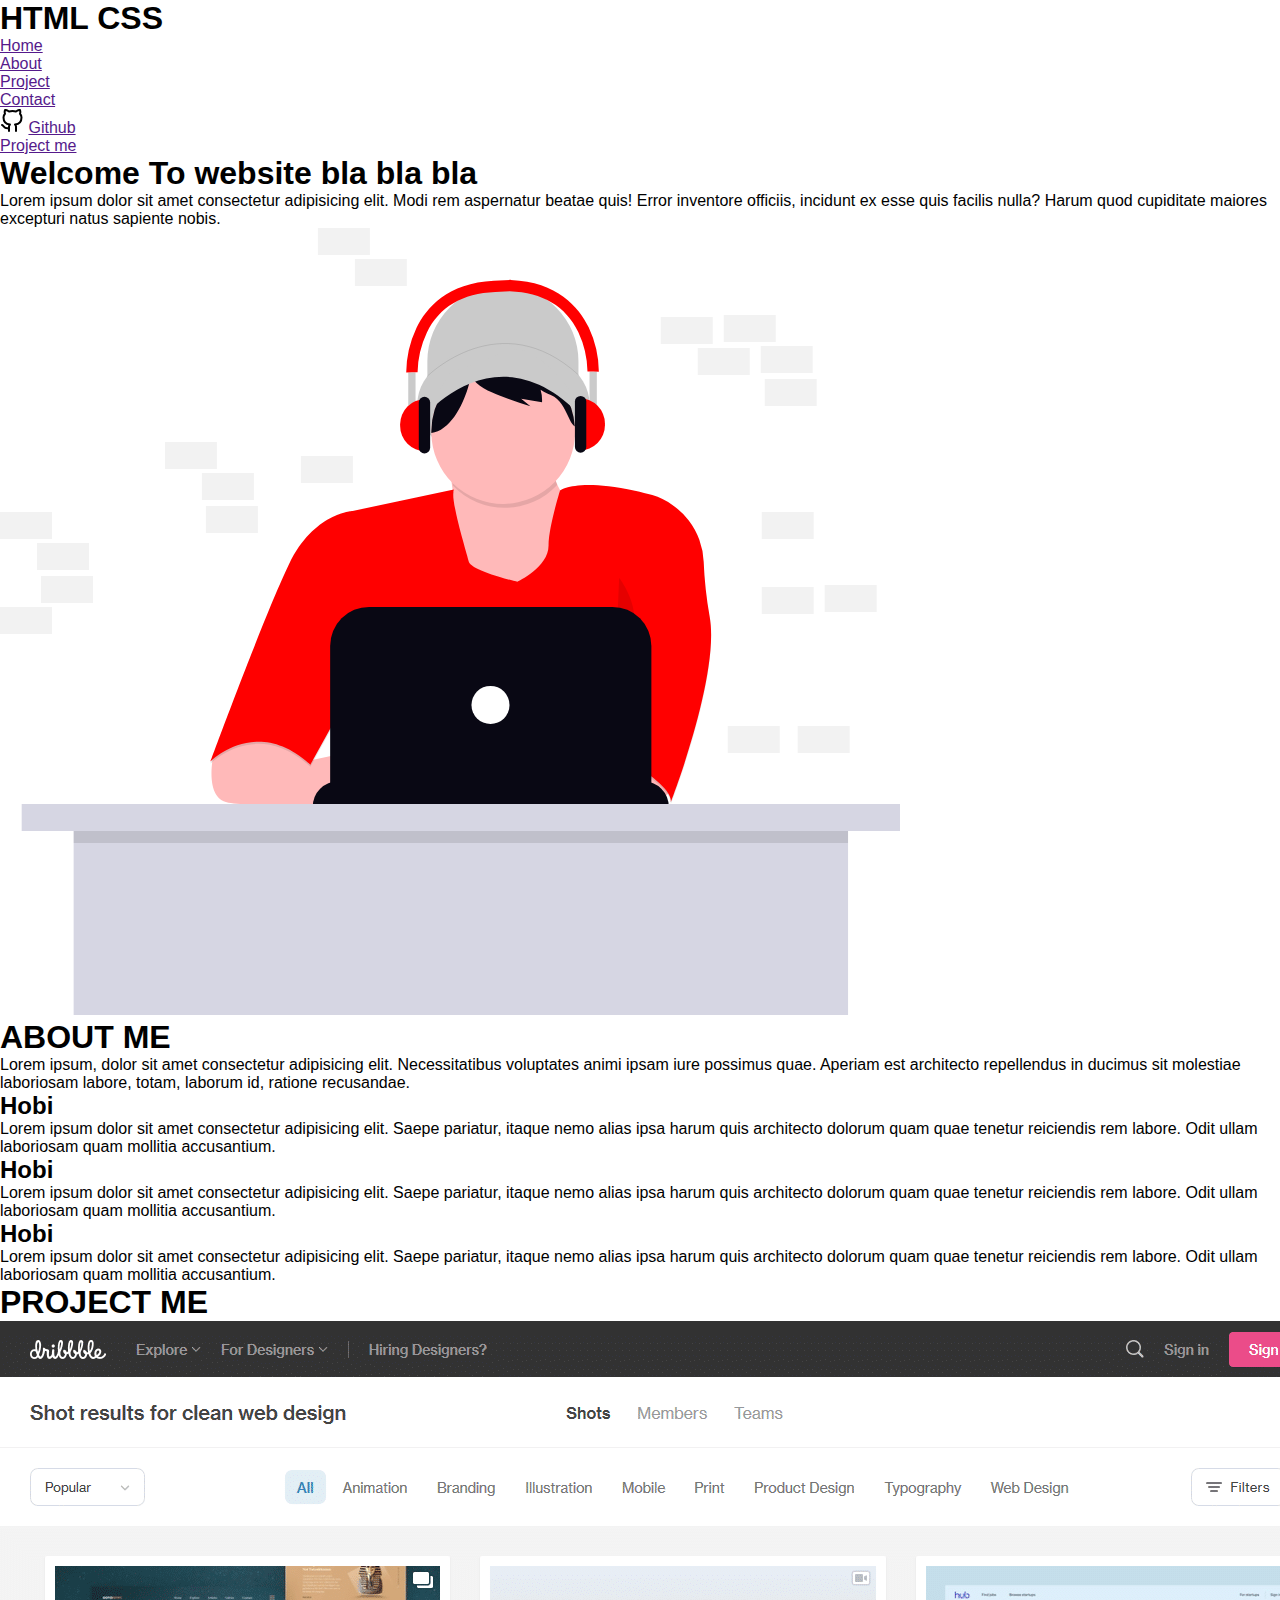
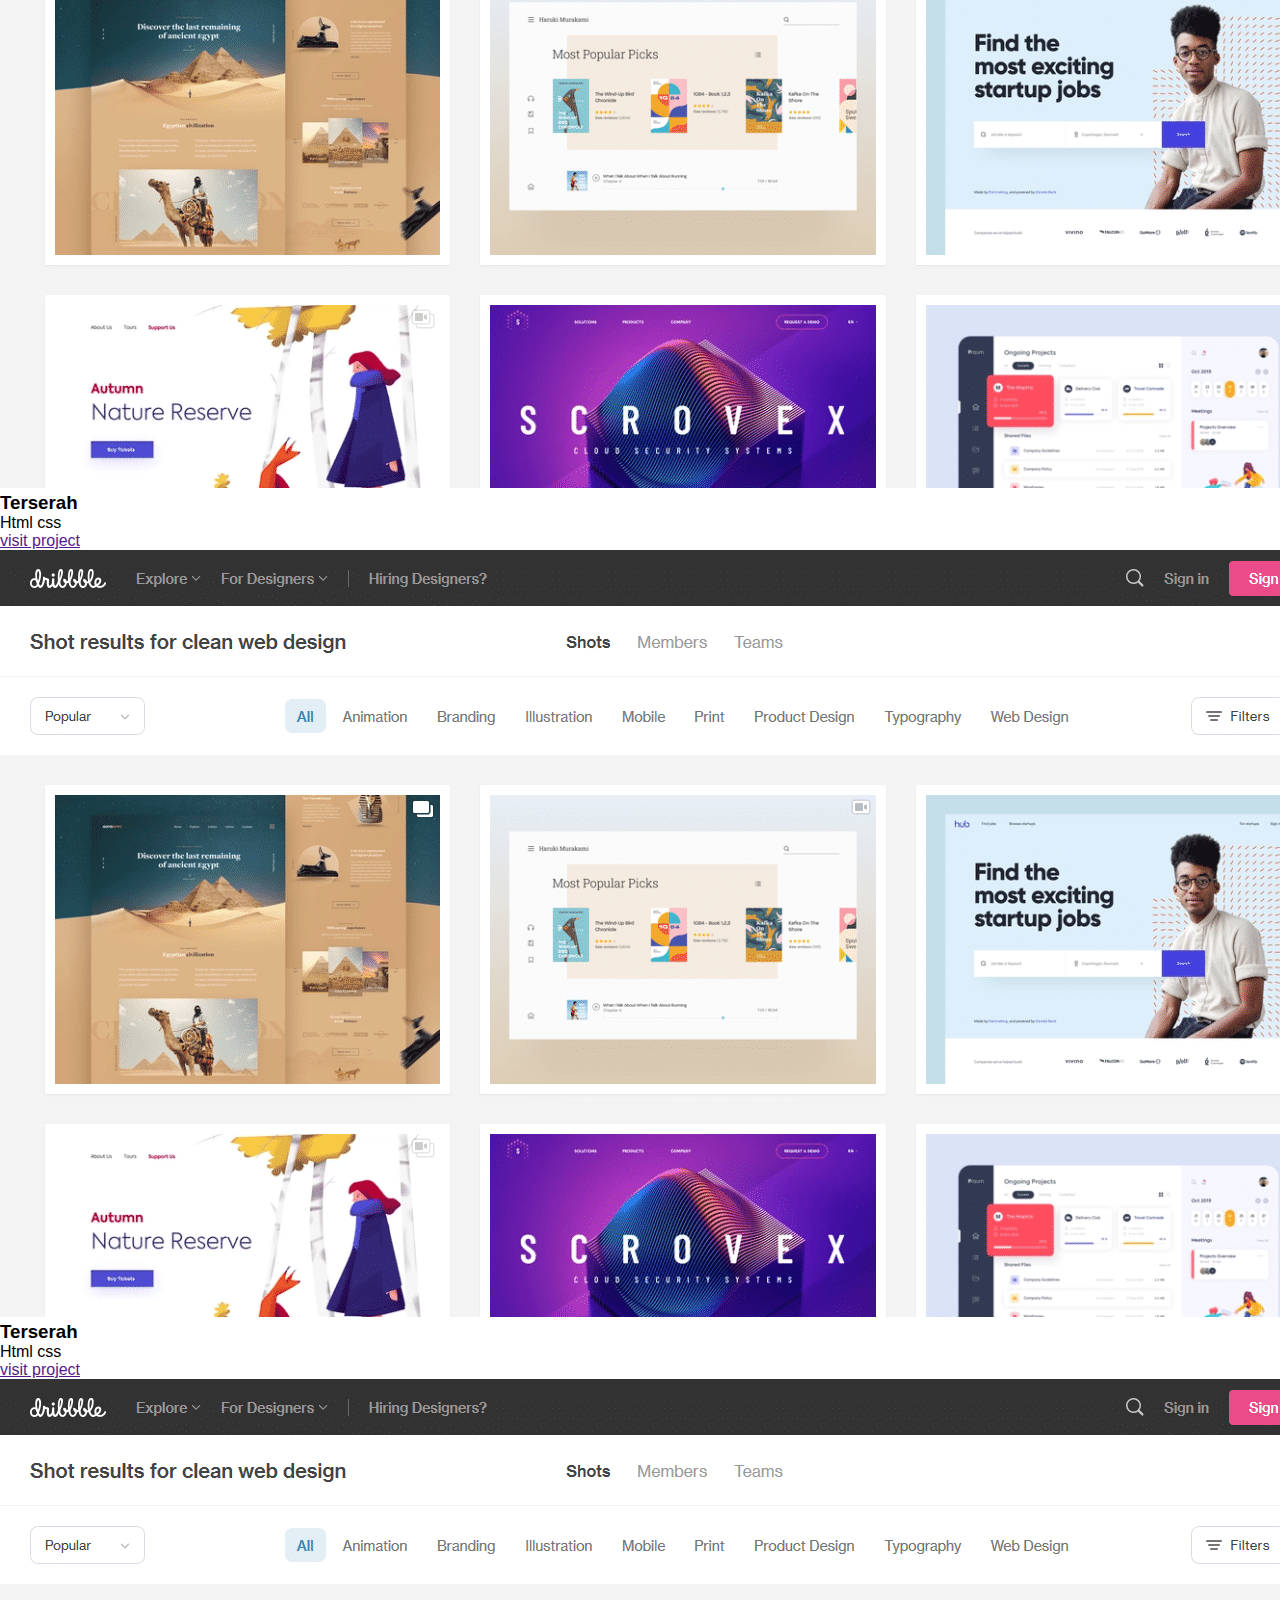
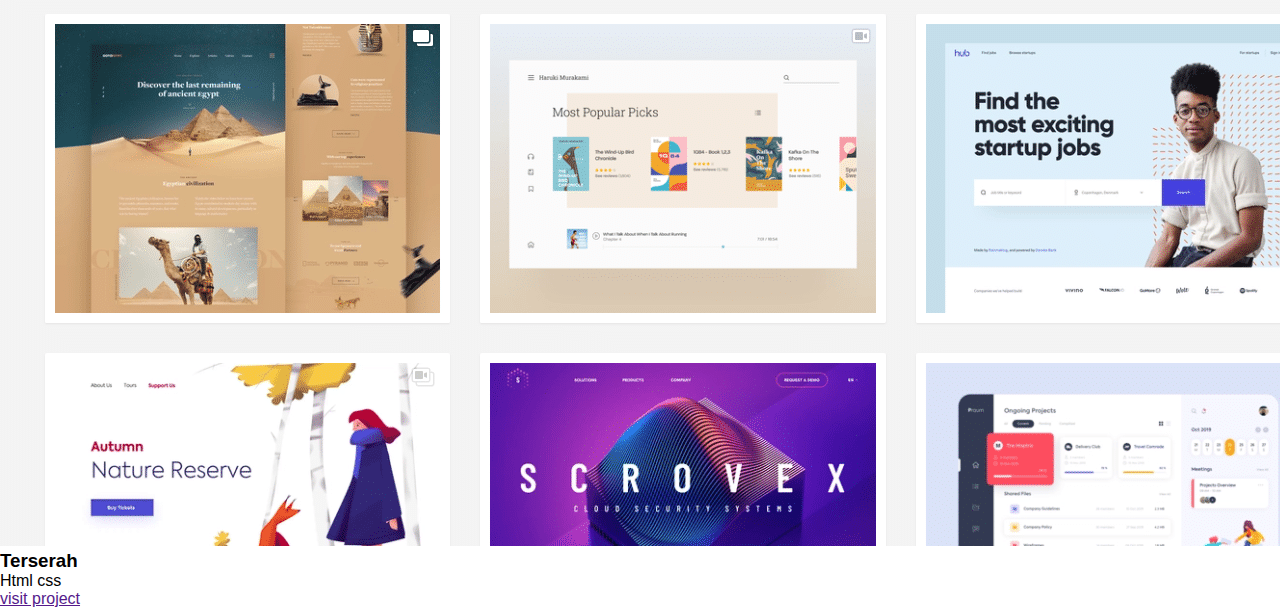
<file: index.html>
<!DOCTYPE html>
<html lang="en">
<head>
    <meta charset="UTF-8">
    <meta name="viewport" content="width=device-width, initial-scale=1.0">
    <title>Document</title>
    <link rel="stylesheet" href="styles.css">
</head>
<body>

    <nav>
        <h1>HTML CSS</h1>
        <ul>
            <li>
                <a href="">Home</a>
            </li>
            <li>
                <a href="">About</a>
            </li>
            <li>
                <a href="">Project</a>
            </li>
            <li>
                <a href="">Contact</a>
            </li>
        </ul>
        <div class="github">
            <img src="assets/github.svg" alt="">
            <a href="">Github</a>
        </div>
    </nav>
<!--   test1   -->

    <div class="banner">
        <a href="">Project me</a>
        <div class="teks">
            <h1>Welcome To website bla bla bla</h1>
            <p>Lorem ipsum dolor sit amet consectetur adipisicing elit. Modi rem aspernatur beatae quis! Error inventore officiis, incidunt ex esse quis facilis nulla? Harum quod cupiditate maiores excepturi natus sapiente nobis.</p>
        </div>

        <img src="assets/gambar.svg" alt="">
    </div>

    <div class="about">
        <h1>ABOUT ME</h1>
        <p>Lorem ipsum, dolor sit amet consectetur adipisicing elit. Necessitatibus voluptates animi ipsam iure possimus quae. Aperiam est architecto repellendus in ducimus sit molestiae laboriosam labore, totam, laborum id, ratione recusandae.</p>
        <div class="teks2">
            <h2>Hobi</h2>
            <p>Lorem ipsum dolor sit amet consectetur adipisicing elit. Saepe pariatur, itaque nemo alias ipsa harum quis architecto dolorum quam quae tenetur reiciendis rem labore. Odit ullam laboriosam quam mollitia accusantium.</p>
        </div>
        <div class="teks2">
            <h2>Hobi</h2>
            <p>Lorem ipsum dolor sit amet consectetur adipisicing elit. Saepe pariatur, itaque nemo alias ipsa harum quis architecto dolorum quam quae tenetur reiciendis rem labore. Odit ullam laboriosam quam mollitia accusantium.</p>
        </div>
        <div class="teks2">
            <h2>Hobi</h2>
            <p>Lorem ipsum dolor sit amet consectetur adipisicing elit. Saepe pariatur, itaque nemo alias ipsa harum quis architecto dolorum quam quae tenetur reiciendis rem labore. Odit ullam laboriosam quam mollitia accusantium.</p>
        </div>
    </div>

    <div class="project">
        <h1>PROJECT ME</h1>
        <div class="project1">
            <img src="assets/project.png" alt="">
            <h3>Terserah</h3>
            <p>Html css</p>
            <a href="">visit project</a>
        </div>
        <div class="project1">
            <img src="assets/project.png" alt="">
            <h3>Terserah</h3>
            <p>Html css</p>
            <a href="">visit project</a>
        </div>
        <div class="project1">
            <img src="assets/project.png" alt="">
            <h3>Terserah</h3>
            <p>Html css</p>
            <a href="">visit project</a>
        </div>
    </div>
</body>
</html>
</file>
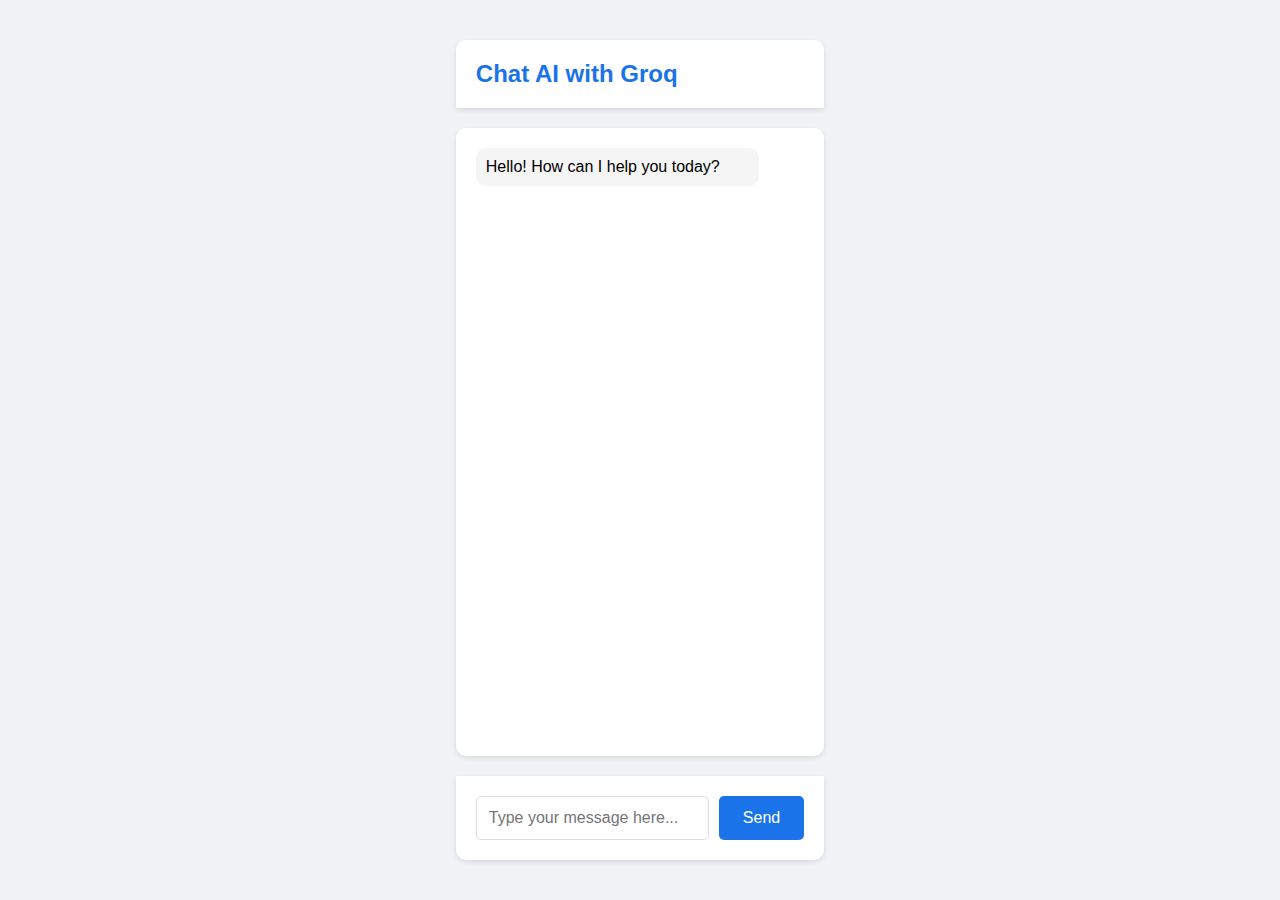
<file: ai.html>
<!DOCTYPE html>
<html lang="en">
<head>
    <meta charset="UTF-8">
    <meta name="viewport" content="width=device-width, initial-scale=1.0">
    <title>Chat AI with Groq</title>
    <style>
        * {
            margin: 0;
            padding: 0;--
            box-sizing: border-box;
            font-family: Arial, sans-serif;
        }

        body {
            background-color: #f0f2f5;
            height: 100vh;
            display: flex;
            flex-direction: column;
        }

        .container {
            max-width: 1200px;
            margin: 20px auto;
            padding: 20px;
            flex: 1;
            display: flex;
            flex-direction: column;
        }

        .chat-header {
            background-color: #ffffff;
            padding: 20px;
            border-radius: 10px 10px 0 0;
            box-shadow: 0 2px 5px rgba(0,0,0,0.1);
        }

        .chat-header h1 {
            color: #1a73e8;
            font-size: 24px;
        }

        .chat-box {
            flex: 1;
            background-color: #ffffff;
            padding: 20px;
            overflow-y: auto;
            margin: 20px 0;
            border-radius: 10px;
            box-shadow: 0 2px 5px rgba(0,0,0,0.1);
        }

        .message {
            margin-bottom: 20px;
            padding: 10px;
            border-radius: 10px;
            max-width: 80%;
        }

        .user-message {
            background-color: #e3f2fd;
            margin-left: auto;
        }

        .ai-message {
            background-color: #f5f5f5;
            margin-right: auto;
        }

        .input-container {
            display: flex;
            gap: 10px;
            background-color: #ffffff;
            padding: 20px;
            border-radius: 0 0 10px 10px;
            box-shadow: 0 2px 5px rgba(0,0,0,0.1);
        }

        #user-input {
            flex: 1;
            padding: 12px;
            border: 1px solid #ddd;
            border-radius: 5px;
            font-size: 16px;
            outline: none;
        }

        #send-button {
            padding: 12px 24px;
            background-color: #1a73e8;
            color: white;
            border: none;
            border-radius: 5px;
            cursor: pointer;
            font-size: 16px;
            transition: background-color 0.3s;
        }

        #send-button:hover {
            background-color: #1557b0;
        }

        .loading {
            display: none;
            margin: 10px 0;
            color: #666;
        }
    </style>
</head>
<body>
    <div class="container">
        <div class="chat-header">
            <h1>Chat AI with Groq</h1>
        </div>
        <div class="chat-box" id="chat-box">
            <div class="message ai-message">
                Hello! How can I help you today?
            </div>
        </div>
        <div class="loading" id="loading">AI is thinking...</div>
        <div class="input-container">
            <input type="text" id="user-input" placeholder="Type your message here...">
            <button id="send-button">Send</button>
        </div>
    </div>

    <script>
        const API_KEY = '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';
        const API_URL = 'https://api.groq.com/openai/v1/chat/completions';

        const chatBox = document.getElementById('chat-box');
        const userInput = document.getElementById('user-input');
        const sendButton = document.getElementById('send-button');
        const loadingIndicator = document.getElementById('loading');

        function addMessage(message, isUser = false) {
            const messageDiv = document.createElement('div');
            messageDiv.className = `message ${isUser ? 'user-message' : 'ai-message'}`;
            messageDiv.textContent = message;
            chatBox.appendChild(messageDiv);
            chatBox.scrollTop = chatBox.scrollHeight;
        }

        async function sendMessage() {
            const message = userInput.value.trim();
            if (!message) return;

            addMessage(message, true);
            userInput.value = '';
            loadingIndicator.style.display = 'block';

            try {
                const response = await fetch(API_URL, {
                    method: 'POST',
                    headers: {
                        'Content-Type': 'application/json',
                        'Authorization': `Bearer ${API_KEY}`
                    },
                    body: JSON.stringify({
                        model: "mixtral-8x7b-32768",
                        messages: [{
                            role: "user",
                            content: message
                        }],
                        temperature: 0.7,
                        max_tokens: 2048
                    })
                });

                const data = await response.json();
                const aiResponse = data.choices[0].message.content;
                addMessage(aiResponse);
            } catch (error) {
                console.error('Error:', error);
                addMessage('Sorry, there was an error processing your request.');
            } finally {
                loadingIndicator.style.display = 'none';
            }
        }

        sendButton.addEventListener('click', sendMessage);
        userInput.addEventListener('keypress', (e) => {
            if (e.key === 'Enter') {
                sendMessage();
            }
        });
    </script>
</body>
</html>
</file>
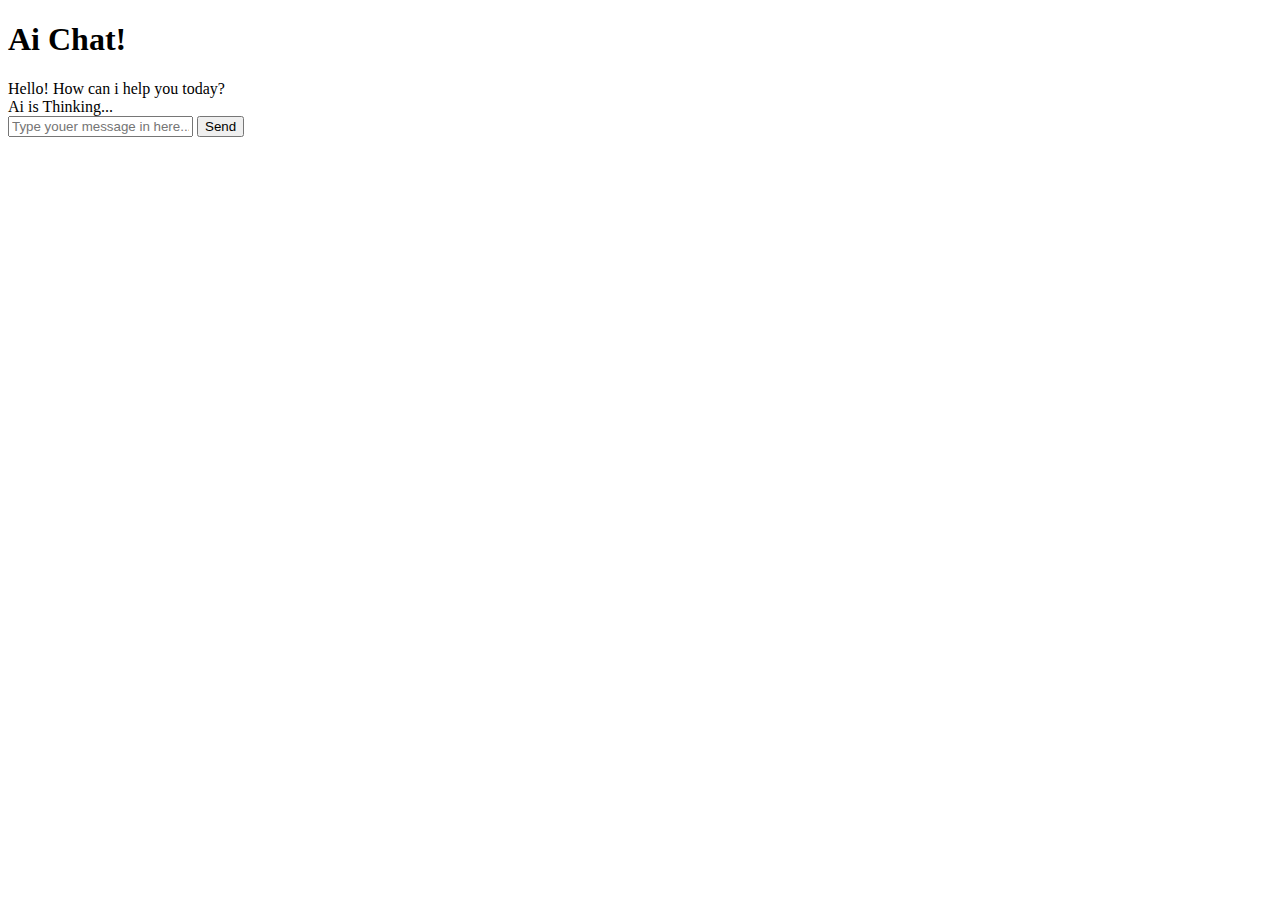
<file: groqai.html>
<!DOCTYPE html>
<html lang="en">
<head>
    <meta charset="UTF-8">
    <meta name="viewport" content="width=device-width, initial-scale=1.0">
    <title>Document</title>
</head>
<body>
    <div class="container">
        <div class="chat-header">
            <h1>Ai Chat!</h1>
        </div>
        <div id="chat-box" class="chat-box">
            <div class="message ai-message">
                Hello! How can i help you today?
            </div>
        </div>
        <div class="loading" id="loading">Ai is Thinking...</div>
        <div class="input-container">
            <input type="text" id="user-input" placeholder="Type youer message in here...">
            <button id="send-button">Send</button>
        </div>
    </div>

<!--   8e   -->
    <script>
        const API_KEY = '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';
        const API_URL = 'https://api.groq.com/openai/v1/chat/completions';

        const chatBox = document.getElementById('chat-box');
        const userInput = document.getElementById('user-input');
        const sendButton = document.getElementById('send-button');
        const loadingIndicator = document.getElementById('loading');


        function addMessage(message, isUser = false) {
            const messageDiv = document.createElement('div');
            messageDiv.className = `message ${isUser ? 'user-message' : 'ai-message'}`;
            messageDiv.textContent = message;
            chatBox.appendChild(messageDiv);
            chatBox.scrollTop = chatBox.scrollHeight;
            
        }

        async function sendMessage() {
    const message = userInput.value.trim();
    if (!message) return;

    addMessage(message, true); // Tampilkan pesan pengguna
    userInput.value = ''; // Kosongkan input pengguna
    loadingIndicator.style.display = 'block'; // Tampilkan indikator loading

    try {
        const response = await fetch(API_URL, {
            method: 'POST',
            headers: {
                'Content-Type': 'application/json',
                'Authorization': `Bearer ${API_KEY}`
            },
            body: JSON.stringify({
                model: "mixtral-8x7b-32768", // Gunakan model yang valid
                messages: [
                    {
                        role: "user",
                        content: message
                    }
                ],
                temperature: 0.7
            })
        });

        // Cek apakah respons berhasil
        if (!response.ok) {
            throw new Error(`API Error: ${response.status}`);
        }

        const data = await response.json();
        const aiResponse = data.choices[0].message.content;
        addMessage(aiResponse); // Tambahkan respons AI ke chat box
    } catch (error) {
        console.error(error);
        addMessage("An error occurred. Please try again.", false);
    } finally {
        loadingIndicator.style.display = 'none'; // Sembunyikan indikator loading
    }
}


    sendButton.addEventListener('click', sendMessage);
    userInput.addEventListener('keypress', (e) => {
        if(e.ket === 'Enter') {
            sendMessage;
        }
    });
    </script>
</body>
</html>
</file>
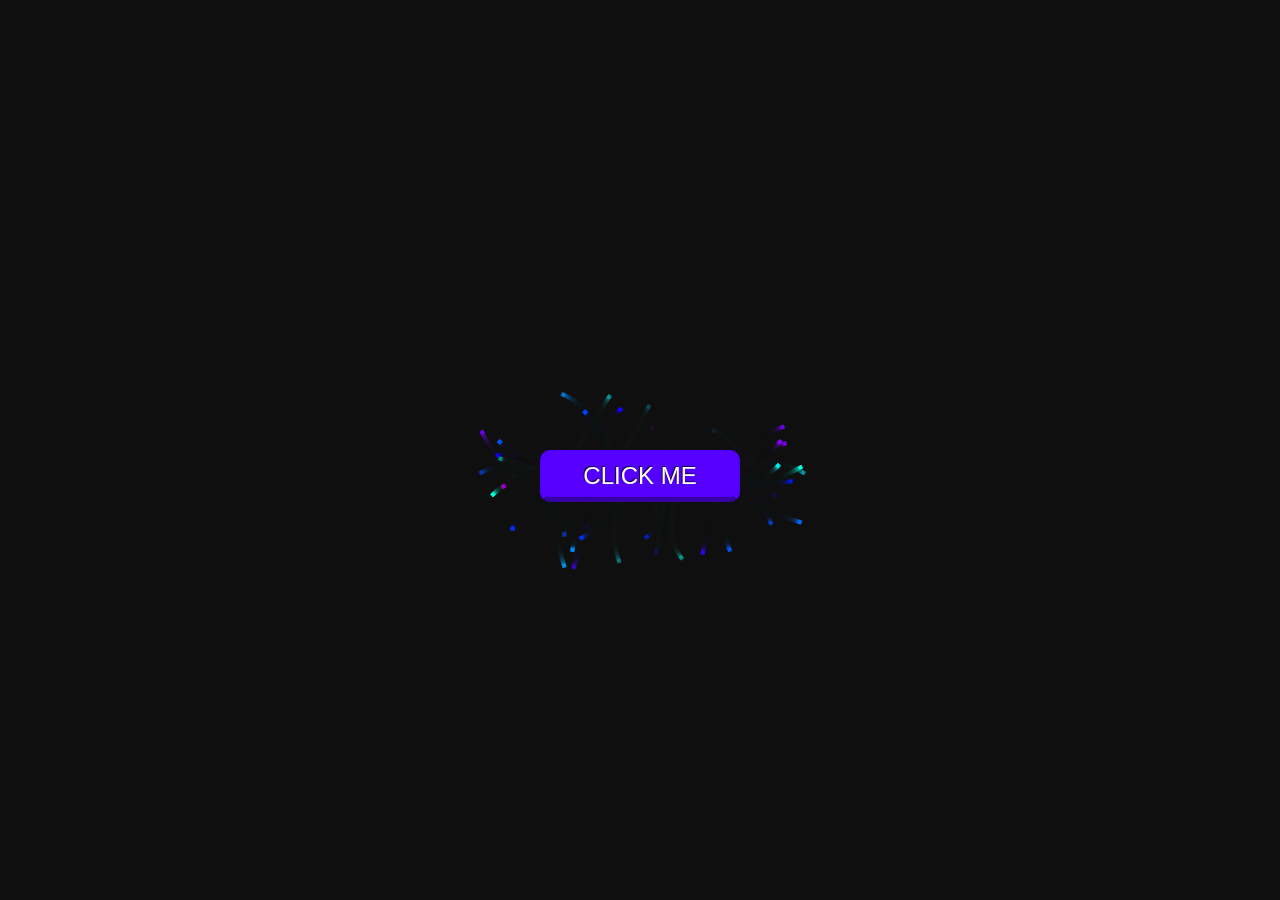
<file: star.html>
<!DOCTYPE html>
<html lang="en">
<head>
    <meta charset="UTF-8">
    <meta name="viewport" content="width=device-width, initial-scale=1.0">
    <title>Document</title>
    <style>
       body {
		margin: 0;
  overflow: hidden;
	}
	#myCanvas {
		display: block;
	}

#button {
		font-family: "Gill Sans", "Gill Sans MT", Calibri, sans-serif;
		position: absolute;
		font-size: 1.5em;
		text-transform: uppercase;
		padding: 7px 20px;
		left: 50%;
		width: 200px;
		margin-left: -100px;
		top: 50%;
		border-radius: 10px;
		color: white;
		text-shadow: -1px -1px 1px rgba(0,0,0,0.8);
		border: 5px solid transparent;
		border-bottom-color: rgba(0,0,0,0.35);
		background: hsla(260, 100%, 50%, 1);
		cursor: pointer;
    outline: 0 !important;

		animation: pulse 1s infinite alternate;
		transition: background 0.4s, border 0.2s, margin 0.2s;
	}
	#button:hover {
		background: hsla(220, 100%, 60%, 1);
		margin-top: -1px;

		animation: none;
	}
	#button:active {
		border-bottom-width: 0;
		margin-top: 5px;
	}
	@keyframes pulse {
		0% {
			margin-top: 0px;
		}
		100% {
			margin-top: 6px; 
		} 
	}


    </style>

</head>
<body>
    <button id="button">click me</button>
    <canvas id="myCanvas" width="500" height="500"></canvas>
    <script>

window.requestAnimFrame = (function () {
		return  window.requestAnimationFrame ||
			window.webkitRequestAnimationFrame ||
			window.mozRequestAnimationFrame ||
			window.oRequestAnimationFrame ||
			window.msRequestAnimationFrame ||
			function (callback) {
				window.setTimeout(callback, 1000 / 60);
			};
	})();

	Math.randMinMax = function(min, max, round) {
		var val = min + (Math.random() * (max - min));
		
		if( round ) val = Math.round( val );
		
		return val;
	};
	Math.TO_RAD = Math.PI/180;
	Math.getAngle = function( x1, y1, x2, y2 ) {
		
		var	dx = x1 - x2,
			dy = y1 - y2;
		
		return Math.atan2(dy,dx);
	};
	Math.getDistance = function( x1, y1, x2, y2 ) {
		
		var 	xs = x2 - x1,
			ys = y2 - y1;		
		
		xs *= xs;
		ys *= ys;
		 
		return Math.sqrt( xs + ys );
	};

	var 	FX = {};

	(function() {
		
		var	canvas = document.getElementById('myCanvas'),
			ctx = canvas.getContext('2d'),
			lastUpdate = new Date(),
			mouseUpdate = new Date(),
			lastMouse = [],
			width, height;

		FX.particles = [];

		setFullscreen();
		document.getElementById('button').addEventListener('mousedown', buttonEffect);

		function buttonEffect() {

			var button = document.getElementById('button'),
				height = button.offsetHeight,
				left = button.offsetLeft,
				top = button.offsetTop,
				width = button.offsetWidth,
				x, y, degree;

			for(var i=0;i<40;i=i+1) {

				if( Math.random() < 0.5 ) {

					y = Math.randMinMax(top, top+height);

					if( Math.random() < 0.5 ) {
						x = left;
						degree = Math.randMinMax(-45,45);
					} else {
						x = left + width;
						degree = Math.randMinMax(135,225);
					}
          
				} else {

					x = Math.randMinMax(left, left+width);

					if( Math.random() < 0.5 ) {
						y = top;
						degree = Math.randMinMax(45,135);
					} else {
						y = top + height;
						degree = Math.randMinMax(-135, -45);
					}
					
				}
				createParticle({
					x: x,
					y: y,
					degree: degree,
					speed: Math.randMinMax(100, 150),
					vs: Math.randMinMax(-4,-1)
				});
			}
		}
		window.setTimeout(buttonEffect, 100); 

		loop();

		window.addEventListener('resize', setFullscreen );

		function createParticle( args ) {

			var options = {
				x: width/2,
				y: height/2,
				color: 'hsla('+ Math.randMinMax(160, 290) +', 100%, 50%, '+(Math.random().toFixed(2))+')',
				degree: Math.randMinMax(0, 360),
				speed: Math.randMinMax(300, 350),
				vd: Math.randMinMax(-90,90),
				vs: Math.randMinMax(-8,-5)
			};

			for (key in args) {
			  options[key] = args[key];
			}

			FX.particles.push( options );
		}

		function loop() {

			var thisUpdate = new Date(),
				delta = (lastUpdate - thisUpdate) / 1000,
				amount = FX.particles.length,
				size = 2,
				i = 0,
				p;

			ctx.fillStyle = 'rgba(15,15,15,0.25)';
			ctx.fillRect(0,0,width,height);

			ctx.globalCompositeStyle = 'lighter';

			for(;i<amount;i=i+1) {

				p = FX.particles[ i ];

				p.degree += (p.vd * delta);
				p.speed += (p.vs);// * delta);
				if( p.speed < 0 ) continue;

				p.x += Math.cos(p.degree * Math.TO_RAD) * (p.speed * delta);
				p.y += Math.sin(p.degree * Math.TO_RAD) * (p.speed * delta);

				ctx.save();
			
				ctx.translate( p.x, p.y );
				ctx.rotate( p.degree * Math.TO_RAD );

				ctx.fillStyle = p.color;
				ctx.fillRect( -size, -size, size*2, size*2 );

				ctx.restore();
			}

			lastUpdate = thisUpdate;

			requestAnimFrame( loop );
		}

		function setFullscreen() {
			width = canvas.width = window.innerWidth;
			height = canvas.height = window.innerHeight;
		};
	})();
        


    </script>

</body>
</html>
</file>
<file: styles.css>
* {
    padding: 0;
    margin: 0;
    box-sizing: border-box;
    font-family: Arial, Helvetica, sans-serif;
}

.flex {
    width: 100%;
    height: 100vh;
    display: flex;
    justify-content: center;
    align-items: center;
}

.flex2 {
    display: flex;
    justify-content: center;
    gap: 20px;
    width: 100%;
    height: 50vh;
}

.card {
    border: 1px solid #dbdbdb;
    width: 20%;
    padding: 20px;
    border-radius: 10px;
    display: flex;
    flex-direction: column;
    justify-content: space-between;
    position: relative;
    gap: 20px;
    box-shadow: 0 0 30px rgba(0, 0, 0, 0.13);
    transition: 0.2s all;

}

.card2 {
    display: flex;
    flex-direction: column;
    gap: 20px;
}

.card button {


    border: none;
    border-radius: 5px;
    padding: 10px;
    font-weight: 700;
}

.card ul {
    list-style: none;
    color: gray;
    display: flex;
    flex-direction: column;
    gap: 10px;
}

.card p {
    color: #006eff;
    font-size: 18px;
    font-weight: 700;
}

.label {
    background-color: #ffd000;
    position: absolute;
    right: 0;
    color: black;
    top: 0;
    font-size: 10px;
}

.card h2 span {
    color: #969696;
}

.btn {
    background-color: #006eff;
    font-size: 20px;
    color: white;
    transition: 0.2s all;

}

.btn:hover {
    background-color: #0054c2;
    transition: 0.2s all;

}

.card:hover {
    background-color: rgb(241, 241, 241);
    transition: 0.2s all;
}
</file>
